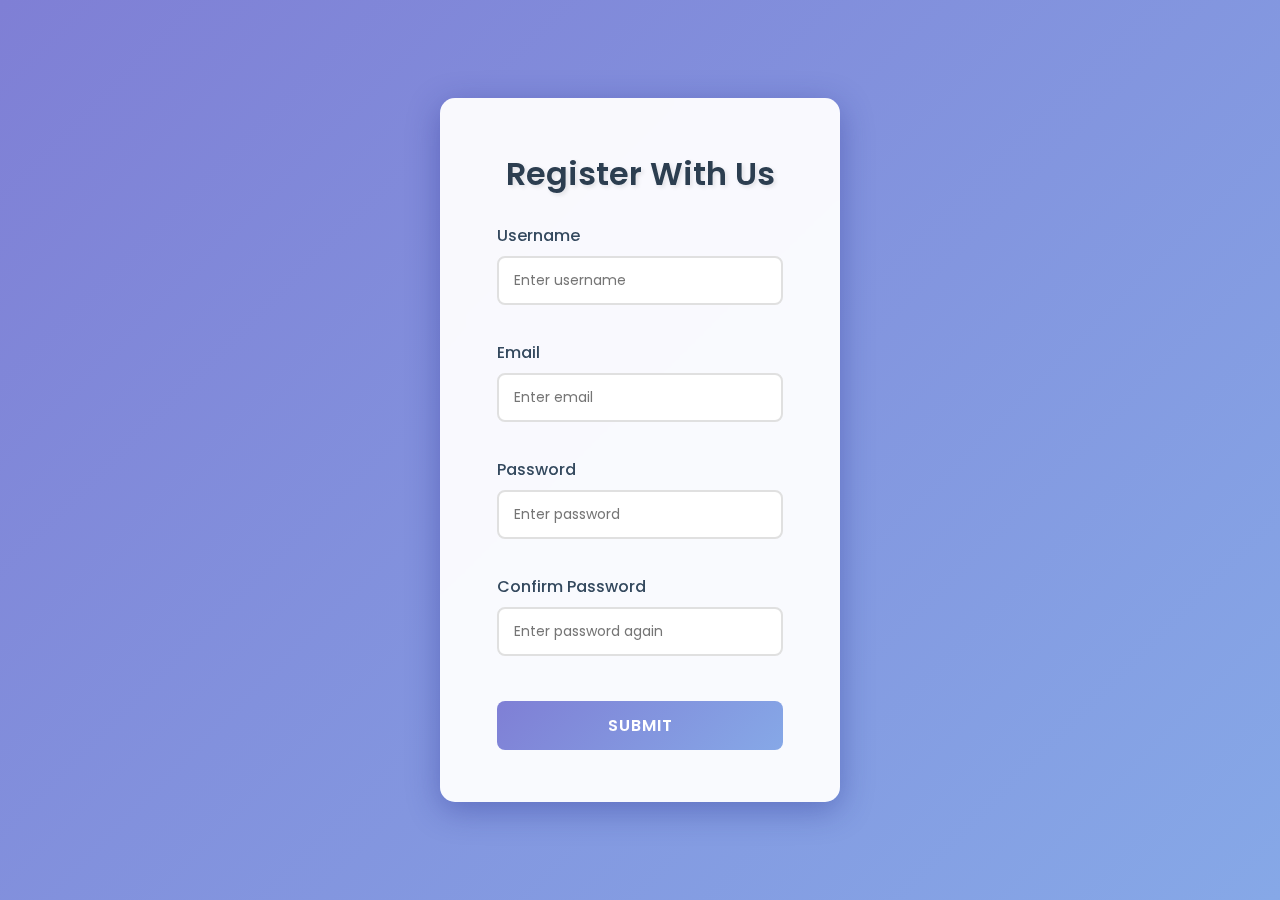
<file: index.html>
<!DOCTYPE html>
<html lang="en">
  <head>
    <meta charset="UTF-8" />
    <meta name="viewport" content="width=device-width, initial-scale=1.0" />
    <meta http-equiv="X-UA-Compatible" content="ie=edge" />
    <link rel="stylesheet" href="style.css" />
    <title>Form Validator</title>
  </head>
  <body>
    <div class="container">
      <form id="form" class="form">
        <h2>Register With Us</h2>
        <div class="form-control">
          <label for="username">Username</label>
          <input type="text" id="username" placeholder="Enter username" />
          <small>Error message</small>
        </div>
        <div class="form-control">
          <label for="email">Email</label>
          <input type="text" id="email" placeholder="Enter email" />
          <small>Error message</small>
        </div>
        <div class="form-control">
          <label for="password">Password</label>
          <input type="password" id="password" placeholder="Enter password" />
          <small>Error message</small>
        </div>
        <div class="form-control">
          <label for="password2">Confirm Password</label>
          <input
            type="password"
            id="password2"
            placeholder="Enter password again"
          />
          <small>Error message</small>
        </div>
        <button type="submit">Submit</button>
      </form>
    </div>
    <script src="script.js"></script>
  </body>
</html>
</file>
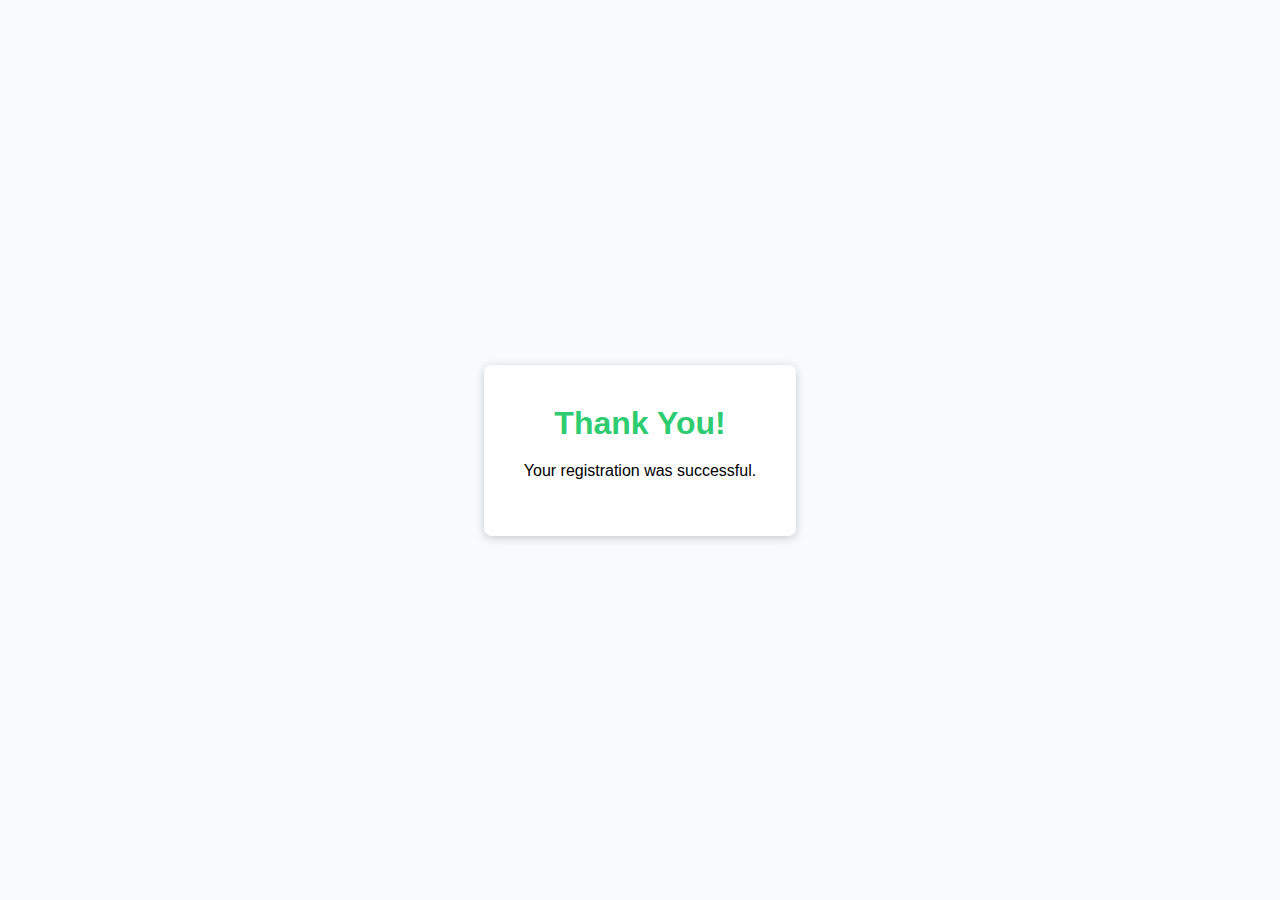
<file: thankyou.html>
<!DOCTYPE html>
<html lang="en">
  <head>
    <meta charset="UTF-8" />
    <meta
      name="viewport"
      content="width=device-width, initial-scale=1.0"
    />
    <title>Thank You</title>
    <style>
      body {
        background: #f9fafb;
        font-family: sans-serif;
        display: flex;
        align-items: center;
        justify-content: center;
        height: 100vh;
        margin: 0;
      }
      .message {
        background: #fff;
        padding: 40px;
        border-radius: 8px;
        box-shadow: 0 2px 10px rgba(0,0,0,0.2);
        text-align: center;
      }
      .message h1 {
        margin: 0 0 20px;
        color: #2ecc71;
      }
    </style>
  </head>
  <body>
    <div class="message">
      <h1>Thank You!</h1>
      <p>Your registration was successful.</p>
    </div>
  </body>
</html>
</file>
<file: style.css>
@import url('https://fonts.googleapis.com/css2?family=Poppins:wght@400;600&display=swap');

:root {
  --success-color: #4CAF50;
  --error-color: #FF5252;
  --primary-color: #2196F3;
  --gradient-start: #7F7FD5;
  --gradient-end: #86A8E7;
}

* {
  box-sizing: border-box;
  font-family: 'Poppins', sans-serif;
}

body {
  background: linear-gradient(135deg, var(--gradient-start), var(--gradient-end)),
              url('https://images.unsplash.com/photo-1497864149936-d3163f0c0f4b?ixlib=rb-1.2.1&auto=format&fit=crop&w=1949&q=80');
  background-blend-mode: multiply;
  background-size: cover;
  background-position: center;
  display: flex;
  align-items: center;
  justify-content: center;
  min-height: 100vh;
  margin: 0;
}

.container {
  background: rgba(255, 255, 255, 0.95);
  border-radius: 15px;
  box-shadow: 0 8px 32px rgba(31, 38, 135, 0.37);
  backdrop-filter: blur(10px);
  width: 400px;
  padding: 2rem;
  transition: transform 0.3s ease;
}

.container:hover {
  transform: translateY(-5px);
}

h2 {
  text-align: center;
  margin: 0 0 25px;
  color: #2c3e50;
  font-size: 2rem;
  font-weight: 600;
  text-shadow: 2px 2px 4px rgba(0,0,0,0.1);
}

.form {
  padding: 20px 25px;
}

.form-control {
  margin-bottom: 15px;
  padding-bottom: 20px;
  position: relative;
}

.form-control label {
  color: #34495e;
  display: block;
  margin-bottom: 8px;
  font-weight: 500;
}

.form-control input {
  border: 2px solid #e0e0e0;
  border-radius: 8px;
  display: block;
  width: 100%;
  padding: 12px 15px;
  font-size: 14px;
  transition: all 0.3s ease;
}

.form-control input:focus {
  outline: none;
  border-color: var(--primary-color);
  box-shadow: 0 0 8px rgba(33, 150, 243, 0.3);
}

.form-control.success input {
  border-color: var(--success-color);
  box-shadow: 0 0 8px rgba(76, 175, 80, 0.3);
}

.form-control.error input {
  border-color: var(--error-color);
  box-shadow: 0 0 8px rgba(255, 82, 82, 0.3);
}

.form-control small {
  color: var(--error-color);
  position: absolute;
  bottom: 0;
  left: 0;
  visibility: hidden;
  font-weight: 500;
}

.form-control.error small {
  visibility: visible;
}

button {
  cursor: pointer;
  background: linear-gradient(135deg, var(--gradient-start), var(--gradient-end));
  border: none;
  border-radius: 8px;
  color: white;
  display: block;
  font-size: 16px;
  padding: 12px;
  margin-top: 25px;
  width: 100%;
  transition: all 0.3s ease;
  text-transform: uppercase;
  letter-spacing: 1px;
  font-weight: 600;
}

button:hover {
  transform: translateY(-2px);
  box-shadow: 0 5px 15px rgba(0,0,0,0.2);
}

button:active {
  transform: translateY(0);
}
</file>
